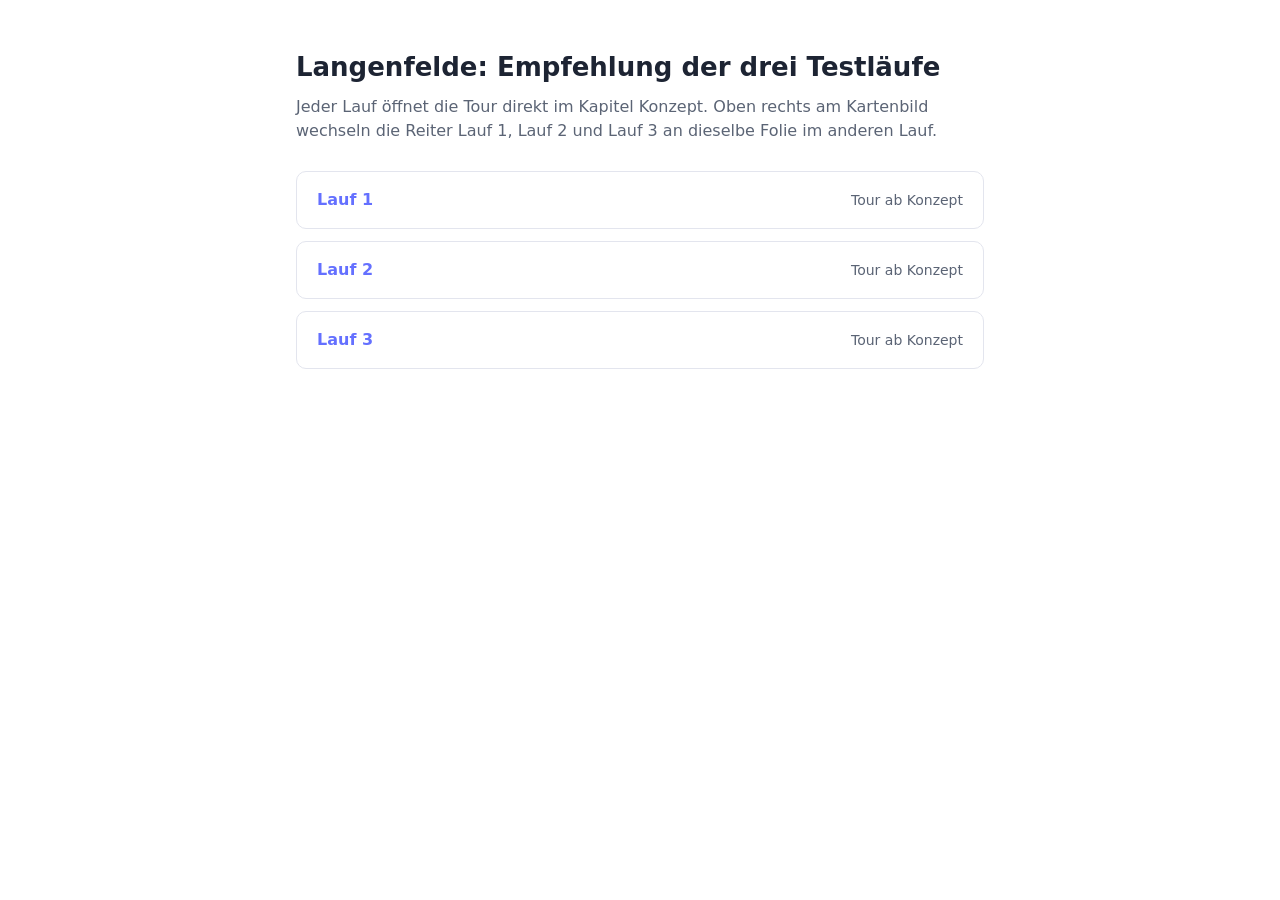
<file: site/index.html>
<!doctype html>
<html lang="de">
<head>
<meta charset="utf-8">
<meta name="viewport" content="width=device-width, initial-scale=1">
<meta name="robots" content="noindex, nofollow">
<title>Langenfelde · Vergleich der Testläufe</title>
<link rel="icon" href="data:,">
<style>
  :root { --blau: #6470FF; --tinte: #1d2433; --grau: #5b6475; --papier: #ffffff; --linie: #e3e5ee; }
  @media (prefers-color-scheme: dark) { :root { --tinte: #e8eaf2; --grau: #a3a9b8; --papier: #14171f; --linie: #2a2f3b; } }
  * { box-sizing: border-box; }
  body { margin: 0; background: var(--papier); color: var(--tinte); font: 16px/1.5 "Nunito Sans", system-ui, sans-serif; }
  main { max-width: 720px; margin: 0 auto; padding: 48px 16px; }
  h1 { font-size: 26px; margin: 0 0 8px; }
  p { color: var(--grau); margin: 0 0 28px; }
  ul { list-style: none; padding: 0; margin: 0; display: grid; gap: 12px; }
  a { display: flex; justify-content: space-between; align-items: center; gap: 16px; padding: 16px 20px;
      border: 1px solid var(--linie); border-radius: 10px; color: inherit; text-decoration: none; }
  a:hover { border-color: var(--blau); }
  a b { color: var(--blau); }
  a span { color: var(--grau); font-size: 14px; }
</style>
</head>
<body>
<main>
  <h1>Langenfelde: Empfehlung der drei Testläufe</h1>
  <p>Jeder Lauf öffnet die Tour direkt im Kapitel Konzept. Oben rechts am Kartenbild wechseln die Reiter Lauf 1, Lauf 2 und Lauf 3 an dieselbe Folie im anderen Lauf.</p>
  <ul>
    <li><a href="laeufe/1/kombi.html#tour=empfehlung&amp;s=1"><b>Lauf 1</b><span>Tour ab Konzept</span></a></li>
    <li><a href="laeufe/2/kombi.html#tour=empfehlung&amp;s=1"><b>Lauf 2</b><span>Tour ab Konzept</span></a></li>
    <li><a href="laeufe/3/kombi.html#tour=empfehlung&amp;s=1"><b>Lauf 3</b><span>Tour ab Konzept</span></a></li>
  </ul>
</main>
</body>
</html>
</file>
